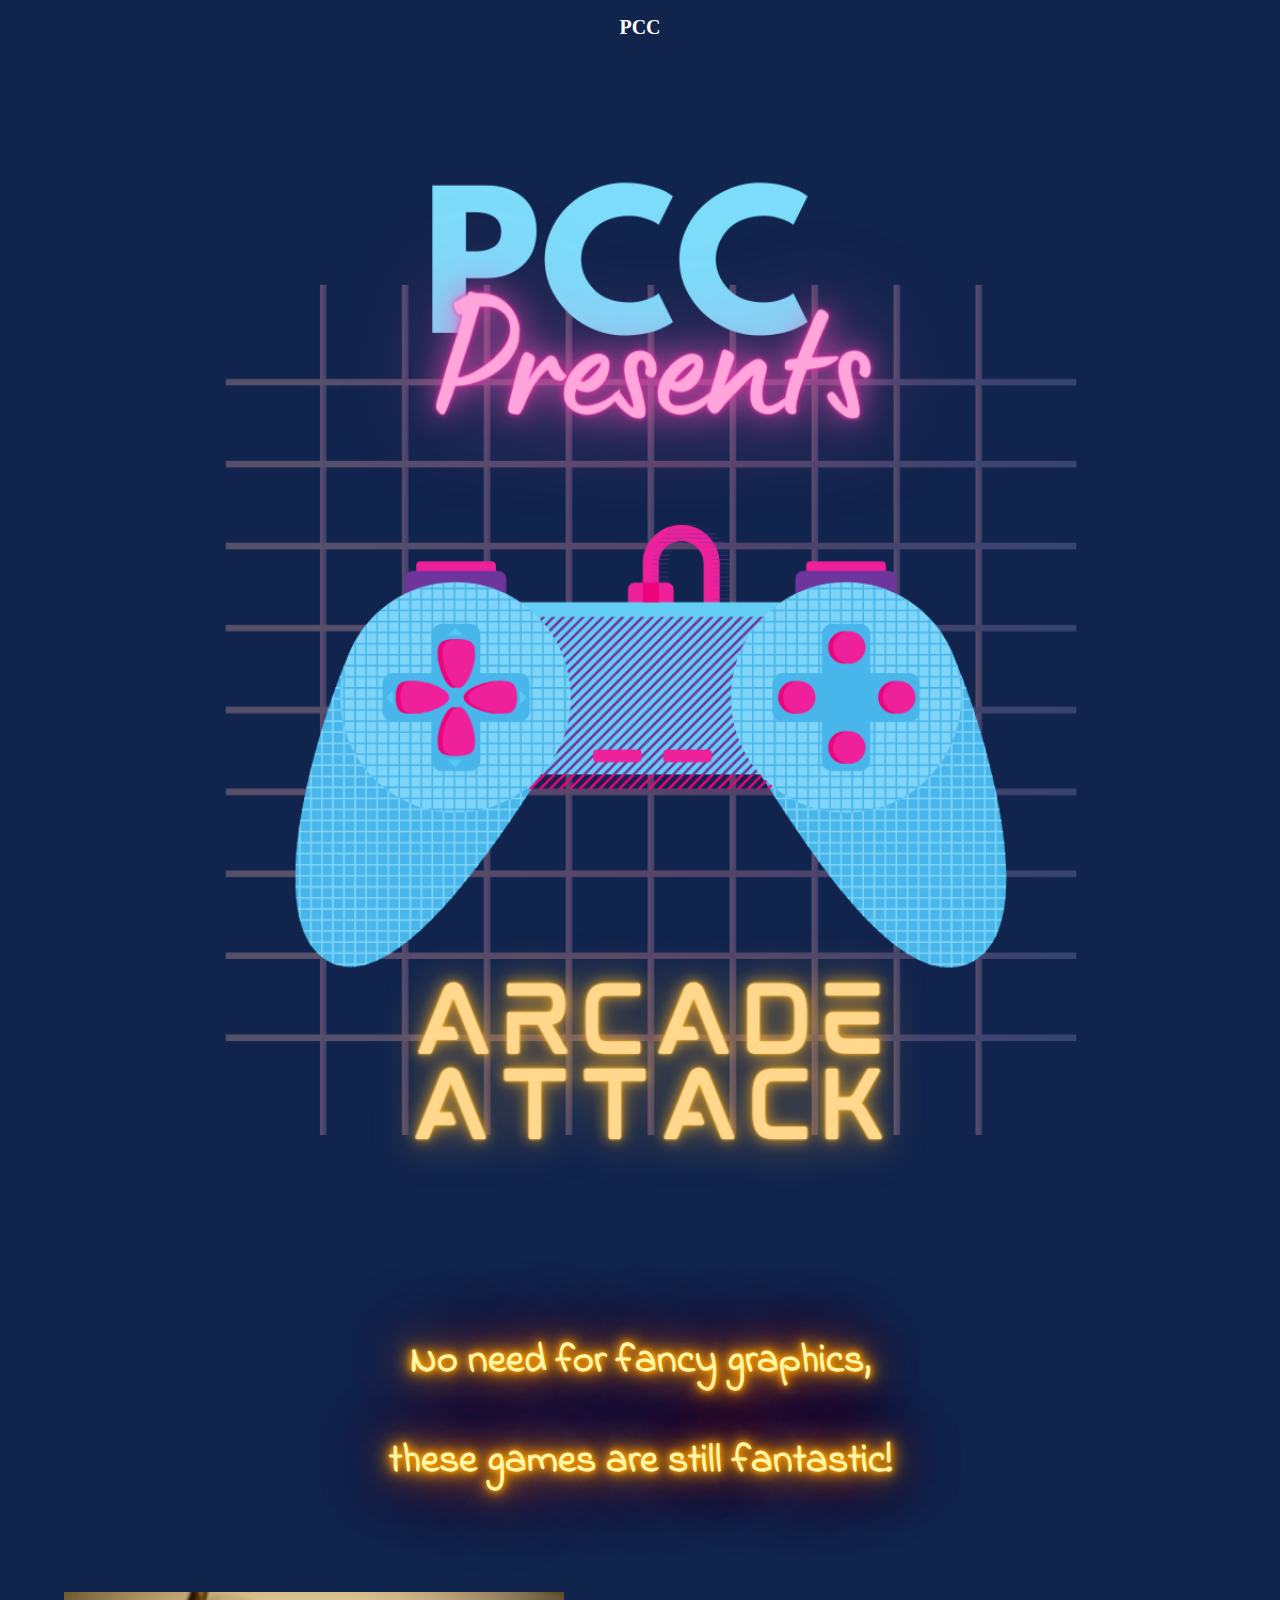
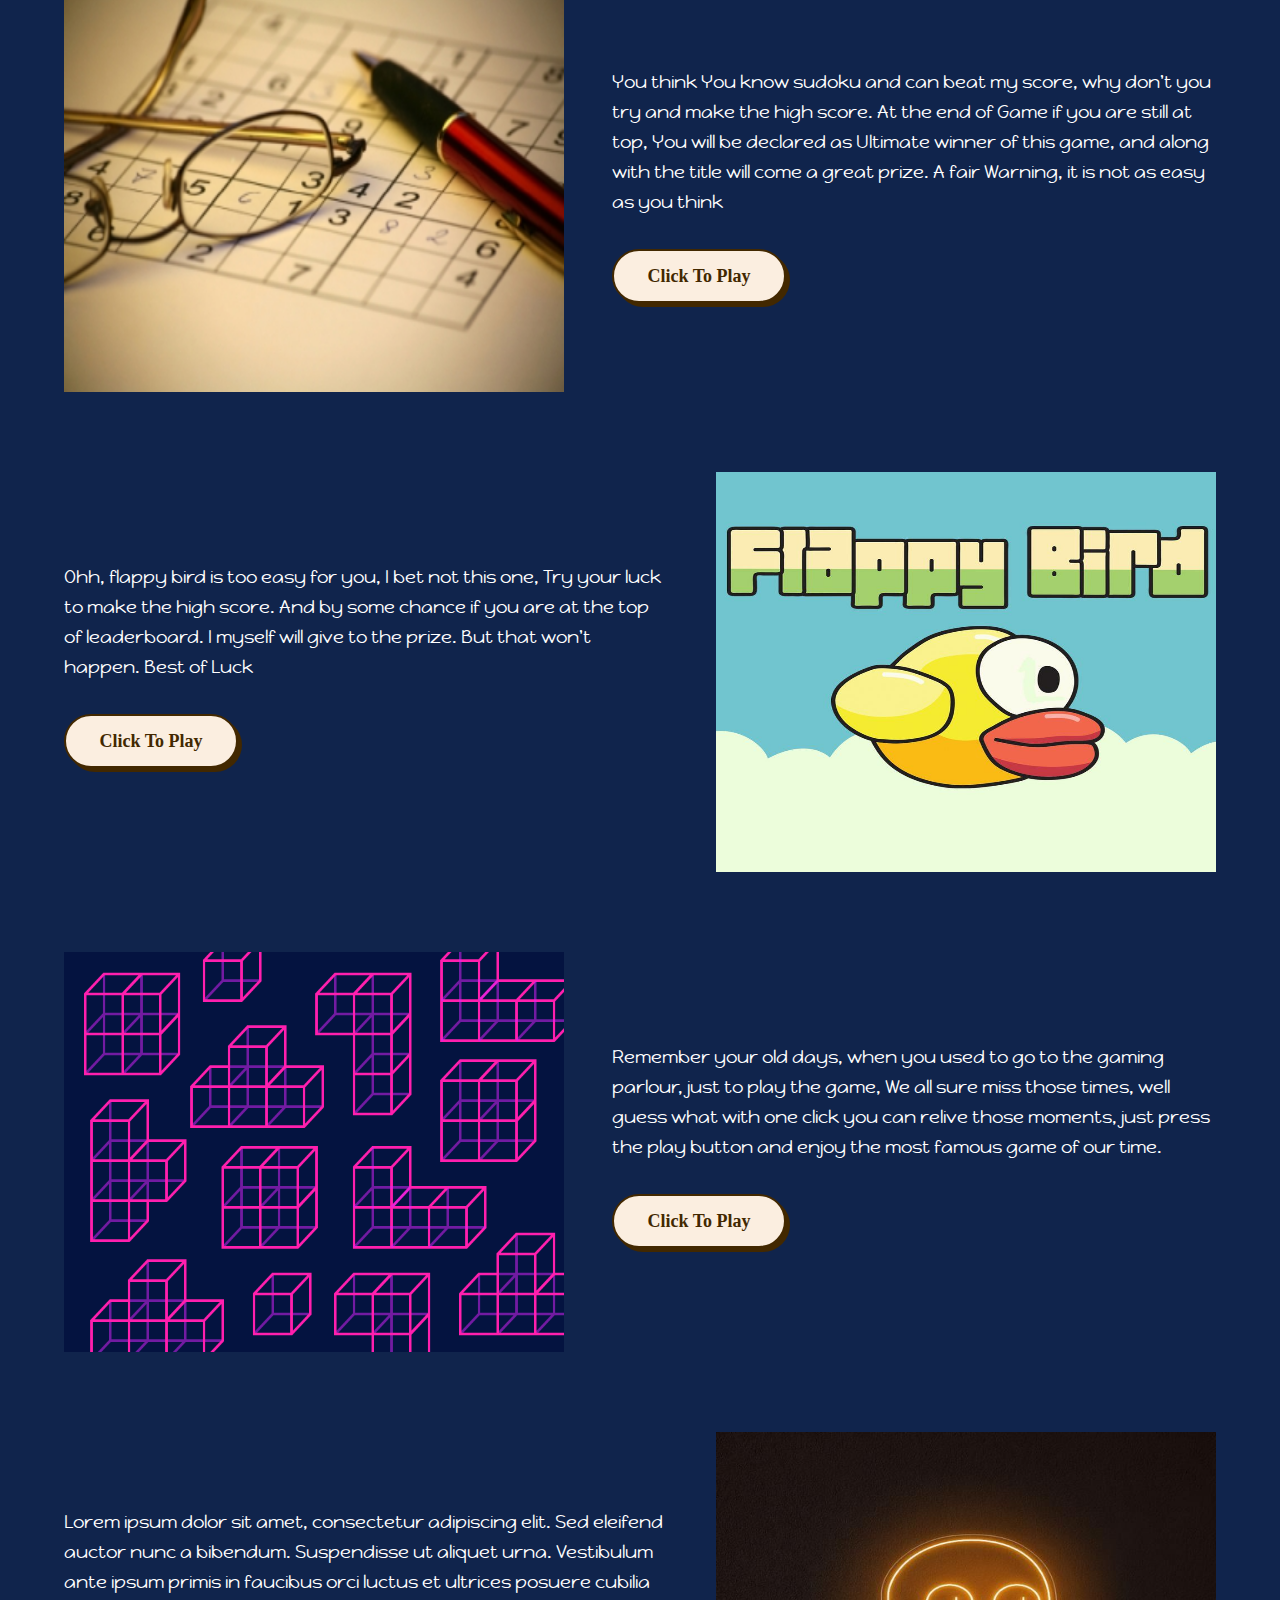
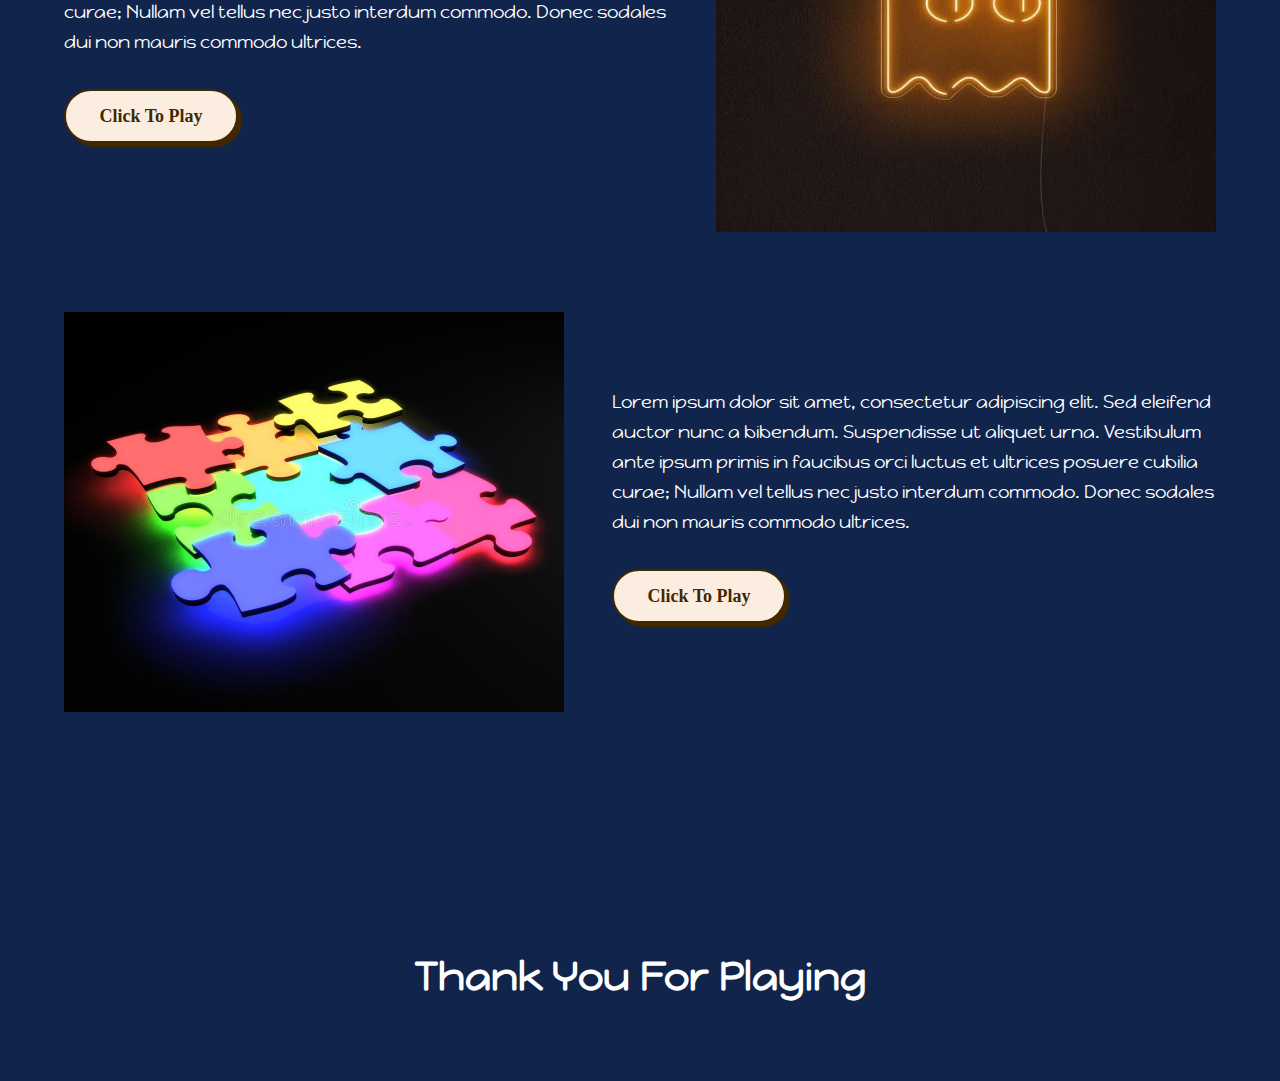
<file: index.html>
<!DOCTYPE html>
<html>
    <head>
    <meta charset="utf-8" name="viewport" content="width=device-width, initial-scale = 1">

    <title>Arcade Attack</title>
    <link href="style.css" type="text/css" rel="stylesheet">
    <link rel="preconnect" href="https://fonts.googleapis.com">
    <link rel="preconnect" href="https://fonts.gstatic.com" crossorigin>
    <link href="https://fonts.googleapis.com/css2?family=Happy+Monkey&family=Indie+Flower&display=swap" rel="stylesheet">
    
  </head>

    <body>
      <header>
        <h1 class="logo">PCC</h1>
      </header>

      
      <!-- Section Two -->
      <section class="section=two">
        <img src="images/pcc presents.png">
      </section>
      
      <!-- Section Three -->
      <section class="section-three">
        <h3>No need for fancy graphics, <br> these games are still fantastic!</h3>
      </section>
      
      <!-- Section Four -->
      <section class="section-four">
        <div class="flex-group">
          <div>
            <img src="images/sudoku_img.jpg">
          </div>
          <div class="content-container">
            <p>You think You know sudoku and can beat my score, why don't you try and make the high score. At the end of Game if you are still at top, You will be declared as Ultimate winner of this game, and along with the title will come a great prize. A fair Warning, it is not as easy as you think</p>
            <a href="soduku/index.html" class="learn-more-btn section-four-btn button">Click To Play</a>
          </div>
        </div>
      </section>  
      <!-- Section Five -->
      <section class="section-five">
        <div class="flex-group section-five-flex-group">
          <div>
            <img src="images/Flappy Bird.jpg">
          </div>
          <div class="content-container">
            <p>Ohh, flappy bird is too easy for you, I bet not this one, Try your luck to make the high score. And by some chance if you are at the top of leaderboard. I myself will give to the prize. But that won't happen. Best of Luck</p>
            <a href="Flappy-Bird/index.html" class="learn-more-btn section-four-btn button">Click To Play</a>
          </div>
        </div>
      </section>
      
      <!-- Section six -->
      <section class="section-six">
        <div class="flex-group">
          <div>
            <img src="images/t.png">
          </div>
          <div class="content-container">
            <p>Remember your old days, when you used to go to the gaming parlour, just to play the game, We all sure miss those times, well guess what with one click you can relive those moments, just press the play button and enjoy the most famous game of our time.</p>
            <a href="tetris/index.html" class="learn-more-btn section-four-btn button">Click To Play</a>
          </div>
        </div>
      </section>  

        <!-- something -->

        <section class="section-five">
          <div class="flex-group section-five-flex-group">
            <div>
              <img src="images/pacman.jpg">
            </div>
            <div class="content-container">
              <p>Lorem ipsum dolor sit amet, consectetur adipiscing elit. Sed eleifend auctor nunc a bibendum. Suspendisse ut aliquet urna. Vestibulum ante ipsum primis in faucibus orci luctus et ultrices posuere cubilia curae; Nullam vel tellus nec justo interdum commodo. Donec sodales dui non mauris commodo ultrices. </p>
              <a href="pacman-master/index.html"class="learn-more-btn section-four-btn button">Click To Play</a>
            </div>
          </div>
        </section>
        
        <!-- something -->
        <section class="section-four">
          <div class="flex-group">
            <div>
              <img src="images/puzzle.jpg">
            </div>
            <div class="content-container">
              <p>Lorem ipsum dolor sit amet, consectetur adipiscing elit. Sed eleifend auctor nunc a bibendum. Suspendisse ut aliquet urna. Vestibulum ante ipsum primis in faucibus orci luctus et ultrices posuere cubilia curae; Nullam vel tellus nec justo interdum commodo. Donec sodales dui non mauris commodo ultrices. </p>
              <a href="Ninja/ninja.html" class="learn-more-btn section-four-btn button">Click To Play</a>
            </div>
          </div>
        </section>
      
    
      
      <section class="section-ten">
        <h5>Thank You For Playing</h5>
        
      </section>
      
    </body>
</html>
</file>
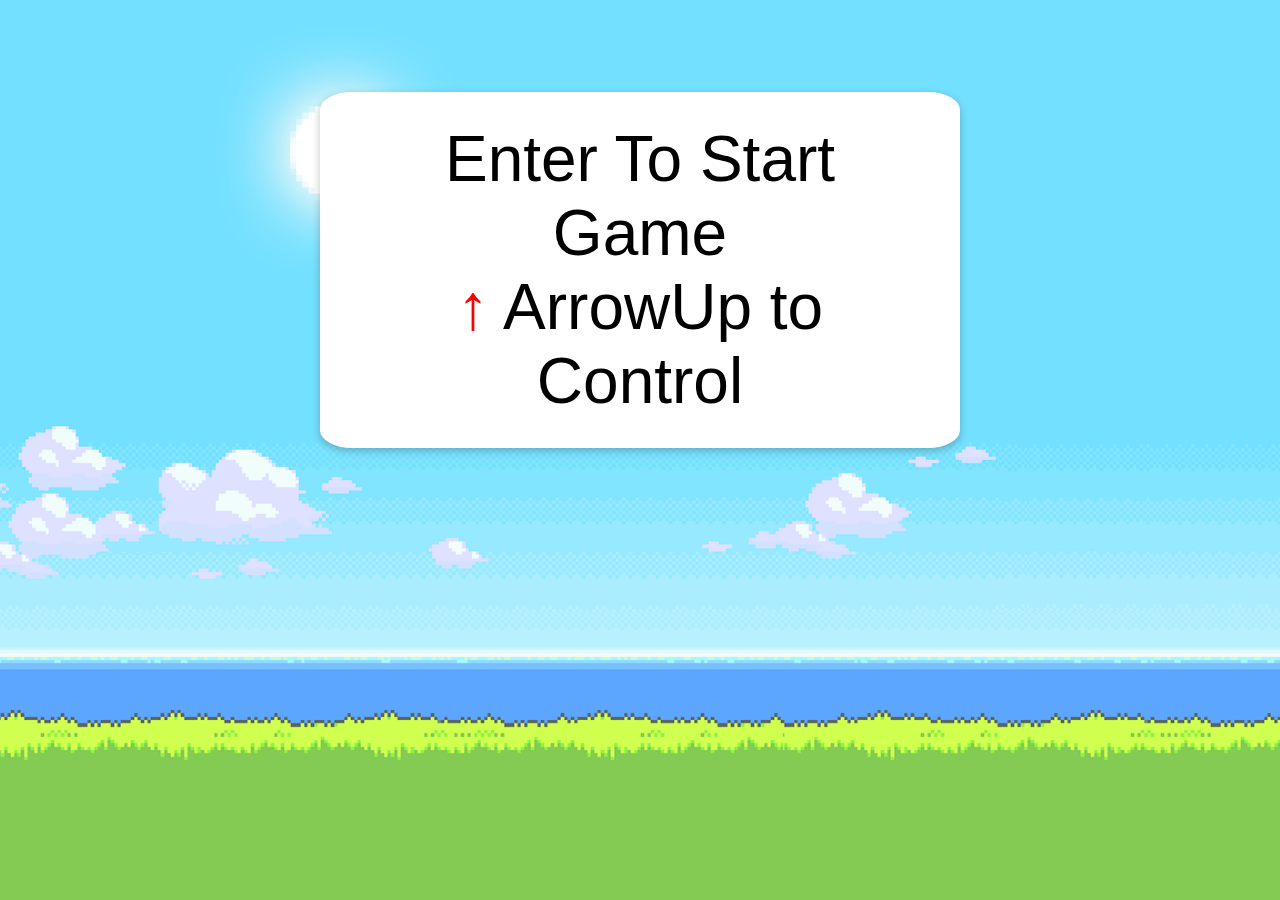
<file: Flappy-Bird/index.html>
<!DOCTYPE html>
<html lang="en">
<head>
    <meta charset="UTF-8">
    <meta http-equiv="X-UA-Compatible" content="IE=edge">
    <meta name="viewport" content="width=device-width, initial-scale=1.0">
    <link rel="icon" type="image/png" href="images/favicon.ico"/>
    <title>Flappy Bird Game</title>
    <link rel="stylesheet" href="style.css">
    <script src="script.js" defer></script>
</head>
<body>
    <div class="background"></div>
    <img src="images/Bird.png" alt="bird-img" class="bird" id="bird-1">
    <div class="message">
        Enter To Start Game <p><span style="color: red;">&uarr;</span> ArrowUp to Control</p>
    </div>
    <div class="score">
        <span class="score_title"></span>
        <span class="score_val"></span>
    </div>
</body>
</html>
</file>
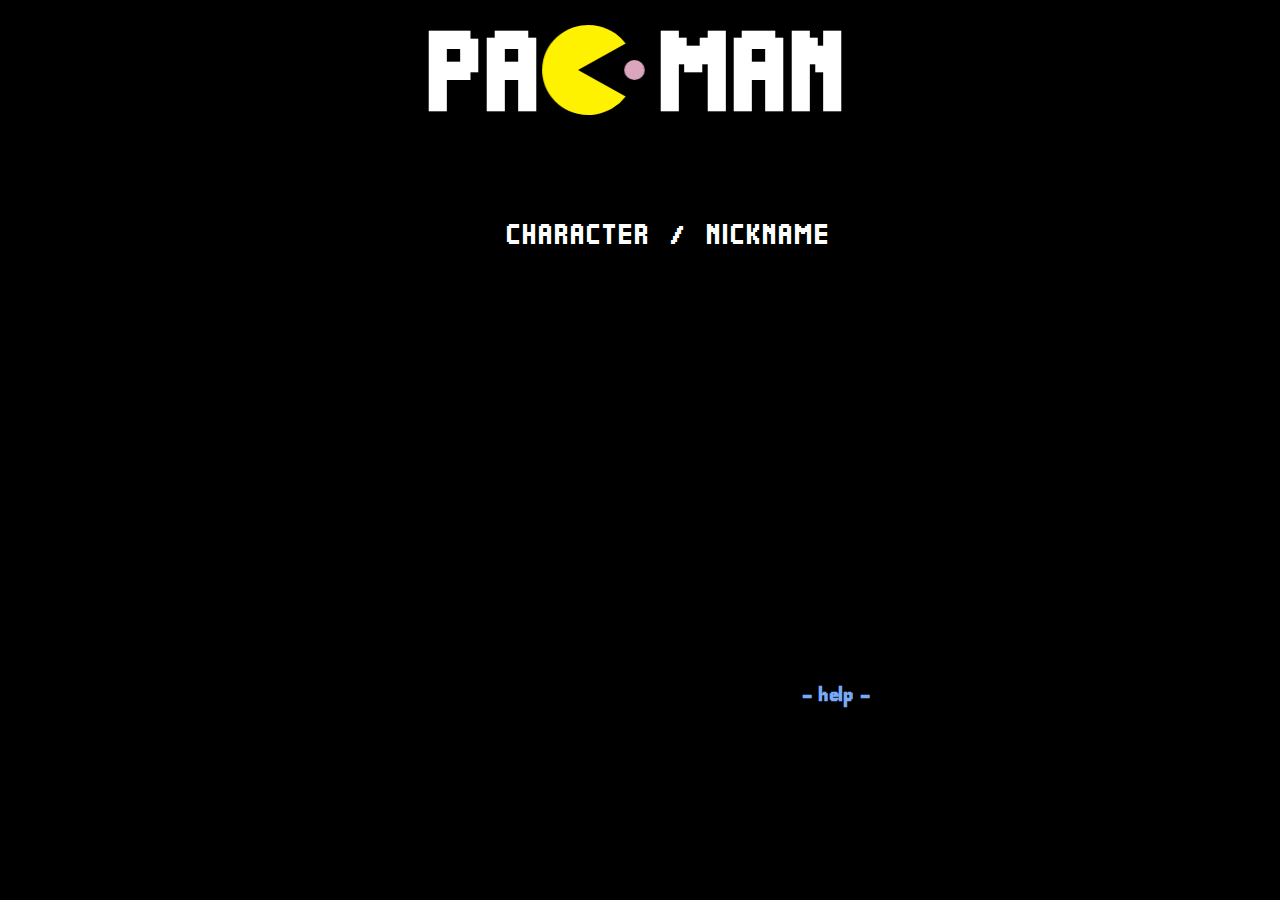
<file: pacman-master/index.html>
<!DOCTYPE html>

<html>

	<head>

		<!-- Global site tag (gtag.js) - Google Analytics -->
		<script async src="https://www.googletagmanager.com/gtag/js?id=UA-121647007-2"></script>
		<script>
			window.dataLayer = window.dataLayer || [];
			function gtag(){dataLayer.push(arguments);}
			gtag('js', new Date());
			
			gtag('config', 'UA-121647007-2');
		</script>
	
		<meta property="og:image" content="https://pacman-e281c.firebaseapp.com/img/preview.png">
		<meta property="og:url" content="https://pacman-e281c.firebaseapp.com/">
		<meta property="og:description" content="Pac-Man game written in HTML5 + CSS3 + jQuery with Canvas. This WebApp is a Responsive Web Design (RWD) website.">
		<meta property="og:title" content="Lucio PANEPINTO - Pac-Man">
		
		<meta name="viewport" content="width=device-width, initial-scale=1, minimum-scale=1, maximum-scale=1, user-scalable=no" />
		<meta name="description" content="Pac-Man game written in HTML5 + CSS3 + jQuery with Canvas. This WebApp is a Responsive Web Design (RWD) website." />
		<meta name="keywords" content="pacman, pac-man, pac-man online, pacman online, online, online games, games, free, puzzle, lucio panepinto, lucio, panepinto, html, html5, css, css3, javascript, jquery, rwd, responsive, responsive web design, responsive web, web design, canvas, draw" />

		<link rel="stylesheet" type="text/css" href="css/pacman.css" />
		<link rel="stylesheet" type="text/css" href="css/pacman-home.css" />
	
		<script type="text/javascript" src="js/jquery.js"></script>
		<!--<script type="text/javascript" src="js/jquery-mobile.js"></script>-->
		<script type="text/javascript" src="js/jquery-buzz.js"></script>
		
		<script type="text/javascript" src="js/game.js"></script>
		<script type="text/javascript" src="js/tools.js"></script>
		<script type="text/javascript" src="js/board.js"></script>
		<script type="text/javascript" src="js/paths.js"></script>
		<script type="text/javascript" src="js/bubbles.js"></script>
		<script type="text/javascript" src="js/fruits.js"></script>
		<script type="text/javascript" src="js/pacman.js"></script>
		<script type="text/javascript" src="js/ghosts.js"></script>
		<script type="text/javascript" src="js/home.js"></script>
		<script type="text/javascript" src="js/sound.js"></script>
		
		<script type="text/javascript">		
			
			function simulateKeyup(code) { 
				var e = jQuery.Event("keyup");
				e.keyCode = code;
				jQuery('body').trigger(e);
			}
			function simulateKeydown(code) { 
				var e = jQuery.Event("keydown");
				e.keyCode = code;
				jQuery('body').trigger(e);
			}
			
			$(document).ready(function() { 
				//$.mobile.loading().hide();
				loadAllSound();
				
				HELP_TIMER = setInterval('blinkHelp()', HELP_DELAY);
				
				initHome();
				
				$(".sound").click(function(e) { 
					e.stopPropagation();
					
					var sound = $(this).attr("data-sound");
					if ( sound === "on" ) { 
						$(".sound").attr("data-sound", "off");
						$(".sound").find("img").attr("src", "img/sound-off.png");
						GROUP_SOUND.mute();
					} else { 
						$(".sound").attr("data-sound", "on");
						$(".sound").find("img").attr("src", "img/sound-on.png");
						GROUP_SOUND.unmute();
					}
				});
				
				$(".help-button, #help").click(function(e) { 
					e.stopPropagation();
					if (!PACMAN_DEAD && !LOCK && !GAMEOVER) { 
						if ( $('#help').css("display") === "none") { 
							$('#help').fadeIn("slow");
							$(".help-button").hide();
							if ( $("#panel").css("display") !== "none") { 
								pauseGame();
							}
						} else { 
							$('#help').fadeOut("slow");
							$(".help-button").show();
						}
					}
				});
				
				$(".github,.putchu").click(function(e) { 
					e.stopPropagation();
				});
				
				$("#home").on("click touchstart", function(e) { 
					if ( $('#help').css("display") === "none") { 
						e.preventDefault();
						simulateKeydown(13);
					}
				});
				$("#control-up, #control-up-second, #control-up-big").on("mousedown touchstart", function(e) { 
					e.preventDefault();
					simulateKeydown(38);
					simulateKeyup(13);
				});
				$("#control-down, #control-down-second, #control-down-big").on("mousedown touchstart", function(e) { 
					e.preventDefault();
					simulateKeydown(40);
					simulateKeyup(13);
				});
				$("#control-left, #control-left-big").on("mousedown touchstart", function(e) { 
					e.preventDefault();
					simulateKeydown(37);
					simulateKeyup(13);
				});
				$("#control-right, #control-right-big").on("mousedown touchstart", function(e) { 
					e.preventDefault();
					simulateKeydown(39);
					simulateKeyup(13);
				});

				
				$("body").keyup(function(e) { 
					KEYDOWN = false;
				});
				
				$("body").keydown(function(e) { 
				
					if (HOME) { 
						
						initGame(true);
						
					} else { 				
						//if (!KEYDOWN) { 
							KEYDOWN = true;
							if (PACMAN_DEAD && !LOCK) { 
								erasePacman();
								resetPacman();
								drawPacman();
								
								eraseGhosts();
								resetGhosts();
								drawGhosts();
								moveGhosts();
								
								blinkSuperBubbles();
								
							} else if (e.keyCode >= 37 && e.keyCode <= 40 && !PAUSE && !PACMAN_DEAD && !LOCK) { 
								if ( e.keyCode === 39 ) { 
									movePacman(1);
								} else if ( e.keyCode === 40 ) { 
									movePacman(2);
								} else if ( e.keyCode === 37 ) { 
									movePacman(3);
								} else if ( e.keyCode === 38 ) { 
									movePacman(4);
								}
							} else if (e.keyCode === 68 && !PAUSE) { 
								/*if ( $("#canvas-paths").css("display") === "none" ) { 
									$("#canvas-paths").show();
								} else { 
									$("#canvas-paths").hide();
								}*/
							} else if (e.keyCode === 80 && !PACMAN_DEAD && !LOCK) { 
								if (PAUSE) { 
									resumeGame();
								} else { 
									pauseGame();
								}
							} else if (GAMEOVER) { 
								initHome();
							}
						//}
					}
				});
			});
		</script>
	
		
	</head>
		
	<body>
	
		<div id="sound"></div>
	
		
		<div id="home">
			<h1>pac-man</h1>
			<canvas id="canvas-home-title-pacman"></canvas>
			<div id="presentation">
				<div id="presentation-titles">character &nbsp;/&nbsp; nickname</div>
				<canvas id="canvas-presentation-blinky"></canvas><div id="presentation-character-blinky">- shadow</div><div id="presentation-name-blinky">"blinky"</div>
				<canvas id="canvas-presentation-pinky"></canvas><div id="presentation-character-pinky">- speedy</div><div id="presentation-name-pinky">"pinky"</div>
				<canvas id="canvas-presentation-inky"></canvas><div id="presentation-character-inky">- bashful</div><div id="presentation-name-inky">"inky"</div>
				<canvas id="canvas-presentation-clyde"></canvas><div id="presentation-character-clyde">- pokey</div><div id="presentation-name-clyde">"clyde"</div>
			</div>
			<canvas id="trailer"></canvas>
			<div class="help-button">- help -</div>
			</div>
	
		<div id="panel">
			<h1>pac-man</h1>
			<canvas id="canvas-panel-title-pacman"></canvas>
			<div id="score"><h2>1UP</h2><span>00</span></div>
			<div id="highscore"><h2>High Score</h2><span>00</span></div>
			<div id="board">
				<canvas id="canvas-board"></canvas>
				<canvas id="canvas-paths"></canvas>
				<canvas id="canvas-bubbles"></canvas>
				<canvas id="canvas-fruits"></canvas>
				<canvas id="canvas-pacman"></canvas>
				<canvas id="canvas-ghost-blinky"></canvas>
				<canvas id="canvas-ghost-pinky"></canvas>
				<canvas id="canvas-ghost-inky"></canvas>
				<canvas id="canvas-ghost-clyde"></canvas>
				<div id="control-up-big"></div>
				<div id="control-down-big"></div>
				<div id="control-left-big"></div>
				<div id="control-right-big"></div>
			</div>
			<div id="control">
				<div id="control-up"></div>
				<div id="control-up-second"></div>
				<div id="control-down"></div> 
				<div id="control-down-second"></div>
				<div id="control-left"></div>
				<div id="control-right"></div>
			</div>
			<canvas id="canvas-lifes"></canvas>
			<canvas id="canvas-level-fruits"></canvas>
			<div id="message"></div>
			<div class="help-button">- help -</div>
			<a class="sound" href="javascript:void(0);" data-sound="on"><img src="img/sound-on.png" alt="" border="0"></a>
		</div>
	
	</body>
	
</html>
</file>
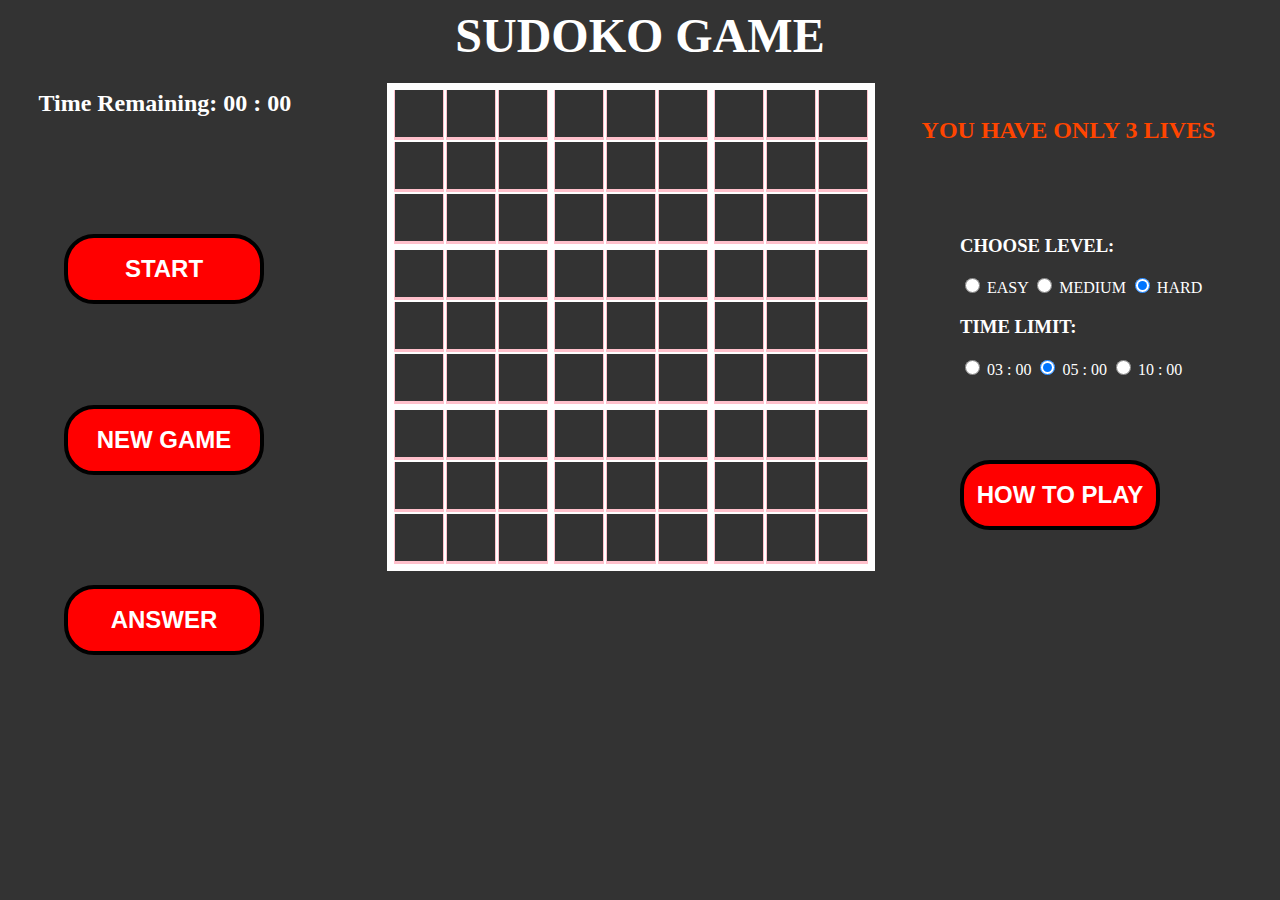
<file: soduku/index.html>
<!DOCTYPE html>
<html lang="en">
<head>
    <meta charset="UTF-8">
    <meta http-equiv="X-UA-Compatible" content="IE=edge">
    <meta name="viewport" content="width=device-width, initial-scale=1.0">
    <title>Soduku</title>
    <link rel="stylesheet" href="style.css">
</head>
<body>
    <h1>SUDOKO GAME</h1>

    <div id="main">
        <div id="row1">
            <div id="box1" class="box"></div>
            <div id="box2" class="box"></div>
            <div id="box3" class="box"></div>
        </div>

        <div id="row2">
            <div id="box4" class="box"></div>
            <div id="box5" class="box"></div>
            <div id="box6" class="box"></div>
        </div>

        <div id="row3">
            <div id="box7" class="box"></div>
            <div id="box8" class="box"></div>
            <div id="box9" class="box"></div>
        </div>
    </div>

    <button type="button" id="start" onclick="start()">START</button>
    <button type="button" id="replay" onclick="replay()">NEW GAME</button>
    <button type="button" id="answer" onclick="answer()">ANSWER</button>

    <div id="game_type">
        <h3>CHOOSE LEVEL: </h3>
        
        <label>
            <input type="radio" id="easy" class="label" name="diff_level" checked>
            EASY
        </label>
        
        <label>
            <input type="radio" id="medium" class="label" name="diff_level" checked>
            MEDIUM
        </label>
        
        <label>
            <input type="radio" id="hard" class="label" name="diff_level" checked>
            HARD
        </label>

        <h3>TIME LIMIT: </h3>
        <label>
            <input type="radio" id="time1" class="label" name="time">
            <span id="time1_min">03</span>
            :
            <span id="time1_sec">00</span>
        </label>
        <label>
            <input type="radio" id="time2" class="label" name="time" checked>
            <span id="time2_min">05</span>
            :
            <span id="time2_sec">00</span>
        </label>
        <label>
            <input type="radio" id="time3" class="label" name="time">
            <span id="time3_min">10</span>
            :
            <span id="time3_sec">00</span>
        </label>

        <button type="button" id="help" onclick="help()">HOW TO PLAY</button>
    </div>

    <div id="lives">
        YOU HAVE ONLY
        <span id="rem_live">3</span>
        LIVES
    </div>

    <div id="timer">
        Time Remaining:
        <span id="time_min">00</span>
        :
        <span id="time_sec">00</span>
    </div>


    <script src="index.js"></script>
</body>
</html>
</file>
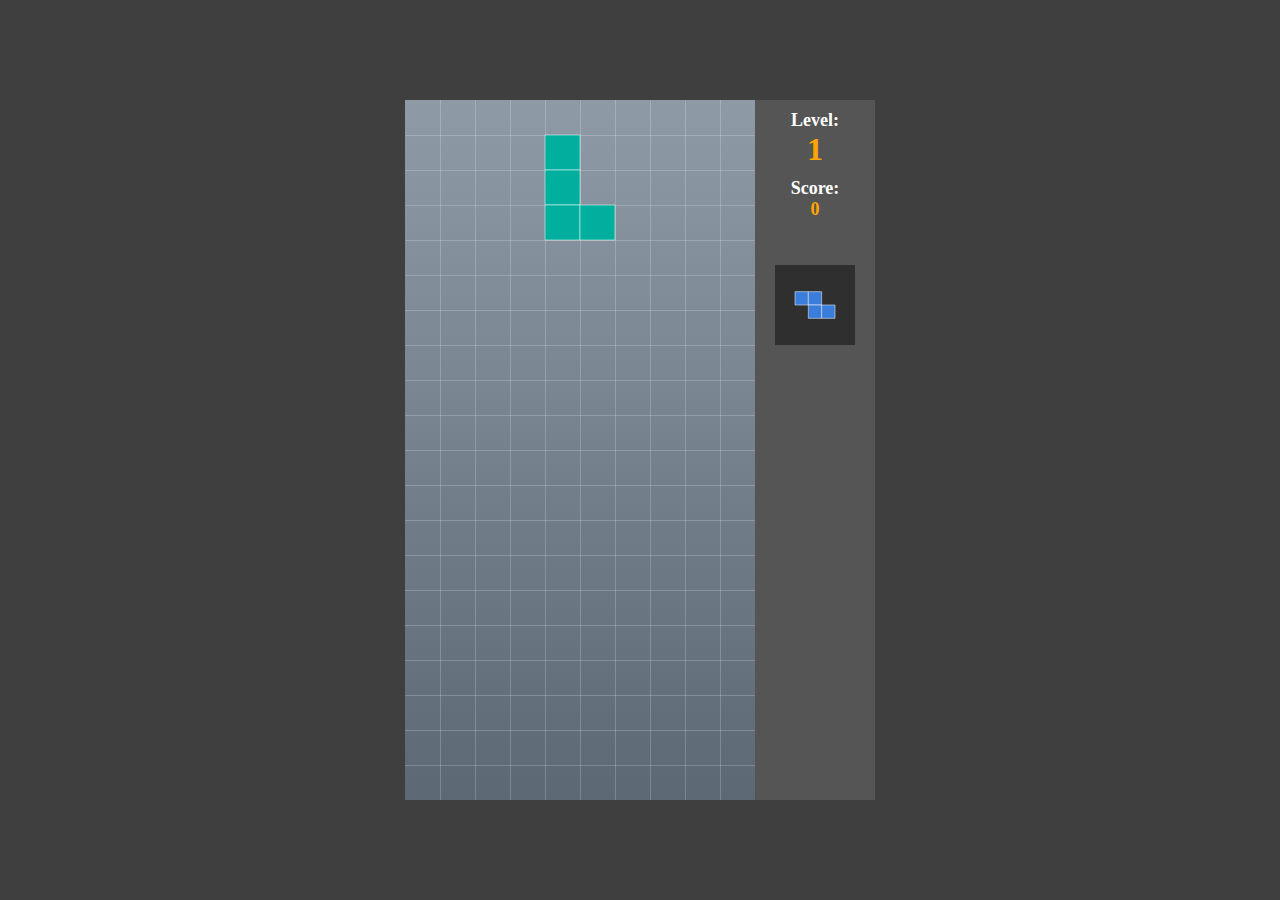
<file: tetris/index.html>
<!DOCTYPE html>
<html>
<head>
	<meta charset="utf-8">
	<meta http-equiv="x-ua-compatible" content="ie=edge">
	<meta name="viewport" content="width=device-width, initial-scale=1">
	<title>Tetris</title>

	<link rel="stylesheet" href="css/styles.css">
</head>
<body>
<div id="tetris">
	<canvas id="scene"></canvas>
	<div id="gameOver">
		<h1>Game Over !</h1>
		<h3>Score: <span id="finalScore">0</span></h3>
		<h2><a href="#" id="restart">Restart</a></h2>
		
	</div>
	<div id="side">
		<div id="info">
			<h1 id="levelInfo">Level: <br><span id="level">1</span></h1>
			<h2 id="scoreInfo">Score: <br><span id="score" >0</span></h2>
			<div id="rewardInfo" class="invisible">+<span id="reward">0</span></div>
			<canvas id="preview"></canvas>
		</div>
	</div>
</div>


</body>
<script src="dist/tetris.js"></script>
<script>
	(function(){
		var tetris = new Tetris('tetris');
		tetris.start();
	})();
</script>
</html>
</file>
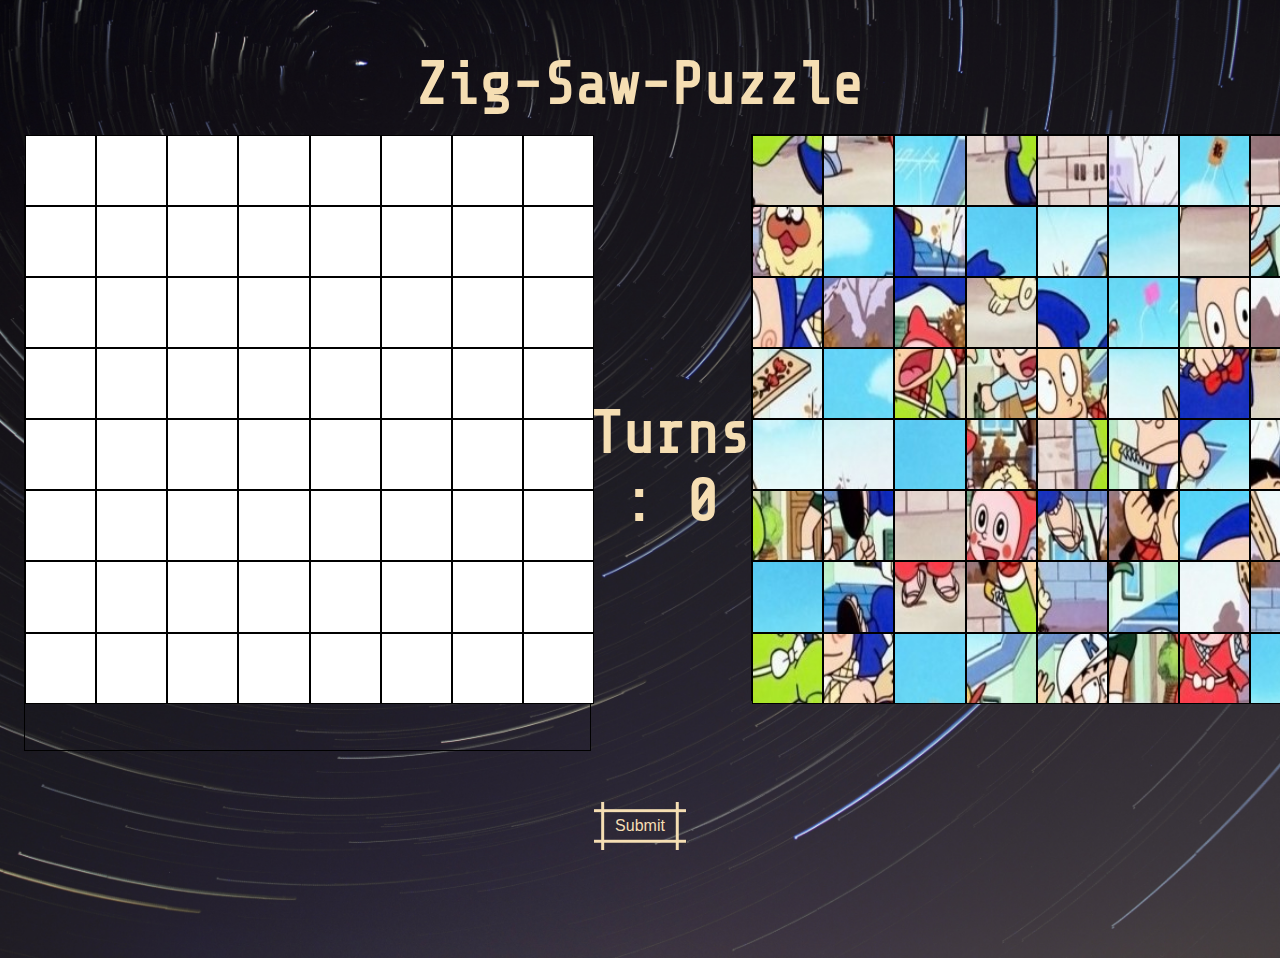
<file: Ninja/ninja.html>
<!DOCTYPE html>
<html>
    
    <head>
        <meta charset="UTF-8">
        <merta name="viewport" content ="width-device-width,initial-scale-1.0">
            <link rel="preconnect" href="https://fonts.googleapis.com">
            <link rel="preconnect" href="https://fonts.gstatic.com" crossorigin>
            <link href="https://fonts.googleapis.com/css2?family=Rubik+Iso&family=Share+Tech+Mono&display=swap" rel="stylesheet">
        <title>Ninja Page</title>
        <link rel="stylesheet" href="ninja.css">
        
    </head>


    <body>
        <h2 class="heading"> Zig-Saw-Puzzle </h2>
        <div class="main-container">
            <div id="board" class="puzzle-board">
                    <!-- <img>
                    <img> -->
            </div>
               
            <h2> Turns : <span id="turns">0</span></h2><br><br>
            
            <input class="button" type ="submit" onclick="fun1()"> 
        
            
            <div id = "pieces" class="puzzle-pieces-box"></div>
             
        </div>
        
        <h1 id="score"></h1>

        <script src="ninja.js"></script>
    </body>

</html>
</file>
<file: style.css>
img {
  display: block;
  width: 100%;
  max-width: 1500px;
}

body {
  background: #10244c;
  color: white;
  width: 95%;
  max-width: 1500px;
  margin: 0 auto;
}

section {
  margin: 5rem 2rem;
}



header {
  background: #10244c;
  text-align: center;
  position: fixed;
  top: 0;
  z-index: 1000;
  width: 95%;
  max-width: 1500px;
}

.logo {
  font-size: 1.25rem;
  margin: 1rem;
  text-transform: uppercase;
}
  
/* Section One */

.section-one {
  margin: 11rem 2rem 0;
}

.header {
  font-size: 4.5rem;
}

.section-one-paragraph {
  margin: 2rem 0;
  font-size: 30px;
  line-height: 50px;
  width: 70%;
  max-width: 500px;
}
/* section 3 */

.section-three h3 {
  margin: 0 auto;
  width: 80%;
  max-width: 700px;
  font-family: 'Indie Flower', cursive;
  font-size: 2.5rem;
  font-weight: 600;
  text-align: center;
  line-height: 100px;
  text-shadow: 0 0 5px #ffa500, 0 0 15px #ffa500, 0 0 20px #ffa500, 0 0 40px #ffa500, 0 0 60px #ff0000, 0 0 10px #ff8d00, 0 0 98px #ff0000;
    color: #fff6a9;
}

/* Section Four */

.flex-group {
  display: flex;
  justify-content: center;
  align-items: center;
  gap: 3rem;
  font-size: large;
  line-height: 30px;
}

.section-four p {
  margin-bottom: 2rem;
  font-family: 'Happy Monkey', cursive;
}

.section-four img
{
  width: 500px;
  height: 400px;
}

.section-four-btn {
  margin-bottom: 2rem;
}

/* Section Five */

.section-five-flex-group {
  flex-direction: row-reverse;
}

.section-five p {
  margin-bottom: 2rem;
  font-family: 'Happy Monkey', cursive;
}
.section-five img
{
  width: 500px;
  height: 400px;
}

/* Section Six */

.section-six p {
  margin-bottom: 2rem;
  font-family: 'Happy Monkey', cursive;
}

.section-six img
{
  height: 400px;
  width: 500px;
}



/* Section Ten */

.section-ten h5 {
  margin: 15rem auto 2rem;
  width: 80%;
  max-width: 700px;
  font-size: 2.5rem;
  font-weight: 600;
  text-align: center;
  font-family: 'Happy Monkey', cursive;
}

.section-ten-btn {
  text-align: center;
  display: flex;  
  justify-content: center;
  margin: 0 auto;
  width: 7.5rem;
}




.button {
  background-color: #fbeee0;
  border: 2px solid #422800;
  border-radius: 30px;
  box-shadow: #422800 4px 4px 0 0;
  color: #422800;
  cursor: pointer;
  display: inline-block;
  font-weight: 600;
  font-size: 18px;
  padding: 0 18px;
  line-height: 50px;
  text-align: center;
  text-decoration: none;
  user-select: none;
  -webkit-user-select: none;
  touch-action: manipulation;
}

.button:hover {
  background-color: #fff;
}

.button:active {
  box-shadow: #422800 2px 2px 0 0;
  transform: translate(2px, 2px);
}

@media (min-width: 768px) {
  .button {
    min-width: 120px;
    padding: 0 25px;
  }
}
</file>
<file: Flappy-Bird/style.css>
* {
	margin: 0;
	padding: 0;
	box-sizing: border-box;
	font-family: Arial, Helvetica, sans-serif;
}
.background {
	height: 100vh;
	width: 100vw;
	background: url('images/background-img.png') no-repeat center center fixed;
    -webkit-background-size: cover;
    -moz-background-size: cover;
    -o-background-size: cover;
    background-size: cover;
}
.bird {
	height: 100px;
	width: 130px;
	position: fixed;
	top: 40vh;
	left: 30vw;
	z-index: 100;
}
.pipe_sprite {
	position: fixed;
	top: 40vh;
	left: 100vw;
	height: 70vh;
	width: 6vw;
	background:radial-gradient(lightgreen 50%, green);
	border: 5px solid black;
}
.message {
	position: absolute;
	z-index: 10;
	color: black;
	top: 30%;
	left: 50%;
	font-size: 4em;
	transform: translate(-50%, -50%);
	text-align: center;
}
.messageStyle{
	background: white;
	padding: 30px;
	box-shadow: rgba(0, 0, 0, 0.24) 0px 3px 8px;
	border-radius: 5%;
}
.score {
	position: fixed;
	z-index: 10;
	height: 10vh;
	font-size: 10vh;
	font-weight: 100;
	color: white;
	-webkit-text-stroke-width: 2px;
    -webkit-text-stroke-color: black;
	top: 0;
	left: 0;
	margin: 10px;
	font-family: Arial, Helvetica, sans-serif;
}
.score_val {
	color: gold;
	font-weight: bold;
}
@media only screen and (max-width: 1080px) {
    .message{
		font-size: 50px;
		top: 50%;
		white-space: nowrap;
	}
	.score{
		font-size: 8vh;
	}
	.bird{
		width: 120px;
		height: 90px;
	}
	.pipe_sprite{
		width: 14vw;
	}
}
</file>
<file: pacman-master/css/pacman.css>
::-webkit-scrollbar { 
	width: 16px;
}
::-webkit-scrollbar-track { 
	background-color: #333;
} 
::-webkit-scrollbar-thumb { 
	background-color: #424e69;
}
::-webkit-scrollbar-thumb:hover { 
	background-color: #8295d5;
}

@font-face { 
	font-family: 'Quadrit'; 
	src: url('../css/Quadrit.ttf'); 
}

* { 
	font-family: Quadrit, sans-serif;
	font-size: 20px;
	color: #fff;
}

html, body { 
	margin: 0px 0px 0px 0px;
	padding: 0px 0px 0px 0px;
	width: 100%;
	height: 100%;
}
html  { 
	background-color: #000;
}
body { 
	position: relative;
}


#score, #highscore  { 
	position: absolute;
	display: inline;
	top: 70px;
	margin: 0px;
	padding: 0px;
	width: 160px;
}
#highscore { 
	left: 180px;
}
#score h2, #score span, #highscore h2, #highscore span { 
	display: block;
	text-transform: uppercase;
	font-weight: normal;
	letter-spacing: 2px;
	font-size: 16px;
	height: 21px;
	margin: 0px;
	padding: 0px;
	text-align: right;
	padding-right: 15px;
}
#score span, #highscore span { 
	padding-right: 0px;
}
#highscore span { 
	padding-right: 40px;
}
#message { 
	position: absolute;
	display: inline;
	top: 413px;
	left: 180px;
	margin: 0px;
	padding: 0px;
	width: 210px;
	height: 30px;
	text-transform: uppercase;
	font-weight: normal;
	letter-spacing: 2px;
	font-size: 20px;
	color: #fff200;
	text-align: center;
}
#message.red { 
	color: red;
}

span.combo, span.fruits { 
	position: absolute;
	letter-spacing: 1.5px;
	font-size: 14px;
	color: #89dfff;
	font-weight: normal;
}

#panel, #home { 
	width: 550px;
	height: 690px;
	margin: auto;
	margin-top: 10px;
	left: 0px;
	right: 0px;
	position: absolute;
	padding: 5px 10px 10px 10px;
	background-color: #000;
}			
#board, #canvas-board, #canvas-paths, #canvas-fruits, #canvas-pacman, #canvas-bubbles, #canvas-ghost-blinky, #canvas-ghost-pinky, #canvas-ghost-inky, #canvas-ghost-clyde { 
	width: 550px;
	height: 550px;
	position: absolute;
}
#canvas-paths { 
	display: none;
}
#board {  
	position: relative;
}

#canvas-lifes, #canvas-level-fruits { 
	height: 30px;
	top: 670px;
	position: absolute;
	z-index: 111111;
}
#canvas-lifes { 
	width: 120px;
	left: 50px;
}
#canvas-level-fruits { 
	width: 265px;
	right: 50px;
}

#control { 
	position: absolute;
	margin: auto;
	left: 0px;
	right: 0px;
	bottom: -145px;
	width: 550px;
	height: 140px;
	background-color: #666;
	opacity: 0.7;
	display: none;
}
#control-up, #control-down, #control-up-second, #control-down-second, #control-left, #control-right, #control-up-big, #control-down-big, #control-left-big, #control-right-big { 
	position: absolute;
	margin: auto;
	background-repeat: no-repeat;
	background-position: 50% 50%;
	background-size: 64px;
	cursor: pointer;
	width: 64px;
	height: 64px;
	padding: 5px;
}
#control-up { 
	top: 0px;
	left: 70px;
	background-image: url('../img/move-up.png');
}
#control-down { 
	bottom: 0px;
	right: 70px;
	background-image: url('../img/move-down.png');
}
#control-up-second { 
	top: 0px;
	right: 70px;
	background-image: url('../img/move-up.png');
}
#control-down-second{ 
	bottom: 0px;
	left: 70px;
	background-image: url('../img/move-down.png');
}
#control-left { 
	bottom: 0px;
	top: 0px;
	left: 0px;
	background-image: url('../img/move-left.png');
}
#control-right { 
	bottom: 0px;
	top: 0px;
	right: 0px;
	background-image: url('../img/move-right.png');
}

#control-up-big, #control-down-big, #control-left-big, #control-right-big { 
	position: absolute;
	opacity: 0.2;
	margin: auto;
	padding: 0px;
	display: none;
	background-size: 98px;
	z-index: 999999;
}
#control-up-big { 
	bottom: 10px;
	left: 0px;
	right: 0px;
	width: 125px;
	height: 125px;
	background-image: url('../img/move-up-big.png');
}
#control-down-big { 
	bottom: -120px;
	left: 0px;
	right: 0px;
	width: 125px;
	height: 125px;
	background-image: url('../img/move-down-big.png');
}
#control-left-big { 
	left: 80px;
	bottom: -90px;
	width: 125px;
	height: 175px;
	background-image: url('../img/move-left-big.png');
}
#control-right-big { 
	right: 80px;
	bottom: -90px;
	width: 125px;
	height: 175px;
	background-image: url('../img/move-right-big.png');
}



h1 { 
	margin: 0px 0px 74px 0px;
	padding: 0px;
	font-size: 24px;
	letter-spacing: 3px;
	color: #fff;
	text-transform: uppercase;
	font-style: normal;
}
h3 { 
	margin: 0px;
	padding: 0px;
	font-size: 20px;
	letter-spacing: 2px;
	color: #fff;
	text-transform: uppercase;
	font-style: normal;
}

.sound { 
	position: absolute;
}
.sound img { 
	height: 28px;
}
#home .sound { 
	bottom: 0px;
	right: 5px;
}
#panel .sound { 
	top: 77px;
	right: 5px;
}

.github { 
	position: absolute;
	bottom: 0px;
	left: 5px;
}

.putchu { 
	position: absolute;
	top: 450px;
	left: 130px;
	background-color: #4c6441;
	padding: 10px 25px 40px 95px;
	text-transform: uppercase;
}
.putchu img { 
	position: absolute; 
	bottom: -5px;
	left: 5px;
}
#panel .putchu { 
	top: 0px;
	right: 5px;	
	left: auto;
	font-size: 16px;
	padding: 10px 25px 30px 65px;
}

.help-button { 
	position: absolute;
	text-align: center;
	bottom: 8px;
	right: 55px;
	margin: auto;
	font-size: 14px;
	font-weight: bold;
	text-transform: lowercase;
	letter-spacing: 0.5px;
	cursor: pointer;
	color: #78abf7;
	transition: color 1.5s;
}
.help-button.yo { 
	color: #333;
}
#panel .help-button { 
	top: -510px;
	height: 25px;
}

#help h2 { 
	margin: 0px 0px 10px 0px;
	color: #d43b3b;
	text-transform: uppercase;
	font-weight: bold;
	font-size: 26px;
}
#help { 
	position: absolute;
	width: 420px;
	height: 265px;
	top: 290px;
	left: 0px;
	right: 0px;
	margin: auto;
	padding-top: 15px;
	text-align: center;
	z-index: 999999;
	background-color: #222;
	border: solid 1px #193fff;
	text-transform: uppercase;
	opacity: 0.9;
	display: none;
	cursor: pointer;
}
#help  table  tr  td { 
	font-size: 16px;
	letter-spacing: 1px;
}
#help  table  tr  td:first-child { 
	color: #f4c030;
	font-weight: bold;
	text-align: right;
}
#help  table  tr  td:last-child { 
	text-align: left;
}

#sound { 
	position: absolute;
}

.ui-mobile {
	-webkit-touch-callout: none;
	-webkit-user-select: none;
	-khtml-user-select: none;
	-ms-user-select: none;
	user-select: none;
	-webkit-tap-highlight-color: rgba(0,0,0,0);
}



@media screen and (min-height:1200px), screen and (min-device-height : 1200px) { 
	#panel, #home { 
		zoom: 135%;
	}
}

@media screen and (max-width:1024px), screen and (min-device-width : 768px) and (max-device-width : 1024px) { 
	#home .help-button, #panel .help-button, #home .github, #sound, .sound { 
		display: none;
	}
	#panel, #home { 
		zoom: 105%;
	}
	#control-up-big, #control-down-big, #control-left-big, #control-right-big { 
		display: inline; 
	} 

}
@media screen and (max-height:640px), screen and (min-device-height : 480px) and (max-device-height : 640px) and (-webkit-device-pixel-ratio: 3) { 
	#panel, #home { 
		zoom: 60%;
	}
	#control-up-big, #control-down-big, #control-left-big, #control-right-big { 
		display: inline; 
	} 
	#home .help-button, #panel .help-button, #home .github, #sound, .sound { 
		display: none;
	}
	h1, #canvas-panel-title-pacman { 
		visibility: hidden;
	}
}
@media screen and (max-height:480px), screen and (min-device-height : 320px) and (max-device-height : 480px) { 
	#panel, #home { 
		zoom: 55%;
	}
	#control-up-big, #control-down-big, #control-left-big, #control-right-big { 
		display: inline; 
	} 
	h1, #canvas-panel-title-pacman, #control-up-second, #control-down-second, #home .help-button, #panel .help-button, #home .github, #sound, .sound { 
		display: none;
	}
	#score, #highscore { 
		top: 0px;
	}
	#panel { 
		padding-top: 50px;
	}
	#canvas-lifes, #canvas-level-fruits { 
		top: 607px;
	}
	#control { 
		bottom: 50px;
		width: 550px;
		height: 55px;
	}
	#control-up, #control-down, #control-left, #control-right { 
		top: 0px;
		bottom: 0px;
		background-size: 48px;
		width: 48px;
		height: 48px;
		padding: 5px;
	}
	#message { 
		top: 347px;
	}
}
</file>
<file: pacman-master/css/pacman-home.css>
#home h1 { 
	text-align: center;
	font-size: 78px;
}
#home h3 { 
	position: absolute;
	margin: auto;
	left: 0px;
	right: 0px;
	bottom: 15px;
	text-align: center;
}
#home h3 em { 
	font-size: inherit;
	font-style: inherit;
	color: #fff200;
}
#canvas-home-title-pacman { 
	background-color: #000;
	position: absolute;
	top: 10px;
	left: 182px;
	height: 100px;
	width: 118px;
}
#canvas-panel-title-pacman { 
	background-color: #000;
	position: absolute;
	top: 6px;
	left: 47px;
	height: 32px;
	width: 38px;
}

#presentation { 
	position: absolute;
	margin: auto;
	padding: 0px;
	left: 0px;
	right: 0px;
	top: 200px;
	width: 500px;
	height: 250px;
}
#presentation-titles { 
	position: absolute;
	width: 360px;
	height: 28px;
	top: 10px;
	left: 117px;
	letter-spacing: 2px;
	font-size: 20px;
	text-transform: uppercase;
	color: #fff;
}
#canvas-presentation-blinky, #canvas-presentation-pinky, #canvas-presentation-inky, #canvas-presentation-clyde { 
	position: absolute;
	width: 50px;
	height: 50px;
	left: 35px;
}
#canvas-presentation-blinky { 
	top: 40px;
}
#canvas-presentation-pinky { 
	top: 90px;
}
#canvas-presentation-inky { 
	top: 140px;
}
#canvas-presentation-clyde { 
	top: 190px;
}
#presentation-character-blinky, #presentation-character-pinky, #presentation-character-inky, #presentation-character-clyde, 
#presentation-name-blinky, #presentation-name-pinky, #presentation-name-inky, #presentation-name-clyde { 
	position: absolute;
	width: 180px;
	height: 28px;
	left: 120px;
	letter-spacing: 2px;
	font-size: 20px;
	text-transform: uppercase;
}
#presentation-name-blinky, #presentation-name-pinky, #presentation-name-inky, #presentation-name-clyde { 
	left: 310px;
	width: 180px;
}
#presentation-character-blinky, #presentation-name-blinky { 
	top: 50px;
	color: #ed1b24;
}
#presentation-character-pinky, #presentation-name-pinky { 
	top: 100px;
	color: #feaec9;
}
#presentation-character-inky, #presentation-name-inky { 
	top: 150px;
	color: #4adecb;
}
#presentation-character-clyde, #presentation-name-clyde { 
	top: 200px;
	color: #f99c00;
}

#trailer { 
	position: absolute;
	margin: auto;
	padding: 0px;
	left: 0px;
	right: 0px;
	bottom: 100px;
	width: 500px;
	height: 50px;
}

@media screen and (min-height:1200px), screen and (min-device-height : 1200px) { 

}

@media screen and (max-width:1024px), screen and (min-device-width : 768px) and (max-device-width : 1024px) { 

	
	#canvas-panel-title-pacman { 
		left: 49px;
		width: 42px;
	}
}

@media screen and (max-height:640px), screen and (min-device-height : 480px) and (max-device-height : 640px) and (-webkit-device-pixel-ratio: 3) { 

}
@media screen and (max-height:480px), screen and (min-device-height : 320px) and (max-device-height : 480px) { 

}
</file>
<file: soduku/style.css>
body
{
    background-color: #333333;
    color: white;
}

h1
{
    margin-top: 0%;
    text-align: center;
    font-family: cursive;
    font-size: xxx-large;
}

.box
{
    height: 156px;
    width: 156px;
    border: solid white 2px;
    background-color: #333333;
    display: grid;
    grid-template-columns: auto auto auto;
}

#main
{
    height: 480px;
    width: 480px;
    border: solid white 4px;
    display: flex;
    flex-direction: row;
    margin-left: 30%;
    margin-top: -1%;
}

.cell
{
    height: 50px;
    width: 50px;
    border: solid white 1px;
    text-align: center;
    background-color: pink;
    text-align: center;
    font-size: x-large;
    font-weight: bold;
}

input
{
    height: 45px;
    width: 44px;
    border: none;
    text-align: center;
    font-size: x-large;
    font-weight: bold;
    background-color: #333333;
    color: white;
}

button
{
    height: 70px;
    width: 200px;
    font-size: x-large;
    font-weight: bold;
    background-color: red;
    border: solid 4px black;
    border-radius: 30px;
    color: white;
    position: absolute;
    cursor: pointer;
}

#start
{
    top: 26%;
    left: 5%;
}

#replay
{
    top: 45%;
    left: 5%;
}

#answer
{
    top: 65%;
    left: 5%;
}

#game_type
{
    position: absolute;
    top: 24%;
    left: 75%;
}

.label
{
    height: 15px;
    width: 15px;
    cursor: pointer;
}

#help
{
    left: 0%;
    top: 150%;
}

#lives
{
    position: absolute;
    top: 13%;
    left: 72%;
    color: orangered;
    font-weight: bold;
    font-size: x-large;
}

#timer
{
    top: 10%;
    position: absolute;
    left: 3%;
    font-size: x-large;
    color: white;
    font-weight: bold;
}
</file>
<file: tetris/css/styles.css>
html,body{
	height:100%;
}

body{
	background: #3f3f3f;
	margin:0;
	padding:0;
	position: relative;
	font-family: 'American Typewriter','Marker Felt';
}

#tetris{
	left:50%;
	top:50%;
	position: absolute;
	background: #555;
	
}

#scene{
	height:100%;
	position: absolute;
	background: #2f2f2f;
}

#gameOver{
	height:100%;
	position: absolute;
	background:rgba(0,0,0,.75);
	z-index:999;
	color:#ffe100;
	text-align: center;
	display: none;
}

#gameOver h1{
	margin-top:50%;
}

#gameOver a,#gameOver a:visited{
	color:#66bc29;
	text-decoration: none;
}

#gameOver h3{
	color:orange;
}

#side{
	height:100%;
	position: absolute;
	top:0;
	right:0;
	text-align: center;
}

#info{
	width:120px;
	margin:0 auto;
}

#preview{
	width:80px;
	height:80px;
	background: #2f2f2f;
	margin:10px auto;
}

#levelInfo{
	color:#fff;
	font-size:18px;
	margin:10px 0;
}
#level{
	color:orange;
	font-size:32px;
}

#scoreInfo{
	color:#fff;
	font-size: 18px;
	margin-top:0;
}

#score{
	color:orange;
	font-family: 'Chalkboard SE';
}

#rewardInfo{
	color:yellow;
	font-weight: bold;
	height:20px;
}





.invisible{
	visibility: hidden;
}

.animated {
  -webkit-animation-duration: 1.5s;
  animation-duration: 1.5s;
  -webkit-animation-fill-mode: both;
  animation-fill-mode: both;
}


@-webkit-keyframes fadeOutUp {
  0% {
    opacity: 1;
  }

  100% {
    opacity: 0;
    -webkit-transform: translate3d(0, -100%, 0);
    transform: translate3d(0, -100%, 0);
  }
}

@keyframes fadeOutUp {
  0% {
    opacity: 1;
  }

  100% {
    opacity: 0;
    -webkit-transform: translate3d(0, -100%, 0);
    -ms-transform: translate3d(0, -100%, 0);
    transform: translate3d(0, -100%, 0);
  }
}

.fadeOutUp {
  -webkit-animation-name: fadeOutUp;
  animation-name: fadeOutUp;
}
</file>
<file: Ninja/ninja.css>
body{
    font-family: 'Gill Sans', 'Gill Sans MT', Calibri, 'Trebuchet MS', sans-serif;
    text-align: center;
     background-image: url('./Images/back3.jpg'); 
    background-size: cover;
    background-repeat: no-repeat;
    background-position: center;
    height: 100vh;
    /* opacity: ; */
}
.heading{
    font-family: 'Share Tech Mono';
    font-size: 60px;
    color: wheat;
    /* font */
}
h2
{
    font-family: 'Share Tech Mono';
    font-size: 60px;
    color: wheat;
}
.main-container{
    /* border:1px solid red; */
    padding: 1rem;
    display: flex;
    align-items: center;
    justify-content: space-around;
}
.main-container > *{
    flex-grow: 0;
}

.puzzle-board{
    width: 565.2px;
    height: 565.2px;
    /* margin: 0 auto; */
    display: inline-grid;
    border: 0.8px solid black;
    grid-template-columns: repeat(8, 1fr);
}
.puzzle-board>* {
    border: 0.2px solid black;
    position:relative;
    bottom: 50px;
}

.puzzle-pieces-box{
    position:relative;
    bottom: 50px;
    width: 565.2px;
    height: 565.2px;
    /* margin: 0 auto; */
    display: inline-grid;
    border: 0.8px solid black;
    grid-template-columns: repeat(8, 1fr);
}

.puzzle-pieces-box>img, .puzzle-board>img {
    width: calc(553.2px /8);
    height: calc(553.2px /8);
    cursor: pointer;
    border: 0.2px solid black;    
}

.button
{
    position: absolute;
    bottom: 50px;
    --b: 3px;   /* border thickness */
  --s: .45em; /* size of the corner */
  --color: wheat;
  
  padding: calc(.5em + var(--s)) calc(.9em + var(--s));
  color: var(--color);
  --_p: var(--s);
  background:
    conic-gradient(from 90deg at var(--b) var(--b),#0000 90deg,var(--color) 0)
    var(--_p) var(--_p)/calc(100% - var(--b) - 2*var(--_p)) calc(100% - var(--b) - 2*var(--_p));
  transition: .3s linear, color 0s, background-color 0s;
  outline: var(--b) solid #0000;
  outline-offset: .6em;
  font-size: 16px;

  border: 0;

  user-select: none;
  -webkit-user-select: none;
  touch-action: manipulation;
}


.button:hover,
.button:focus-visible{
  --_p: 0px;
  outline-color: var(--color);
  outline-offset: .05em;
}

.button:active {
  background: var(--color);
  color: #fff;
}

/* 
#board{
    width: 480px;
    height: 480px;
    border: 2px solid black;

    margin: 0 auto;
    display: flex;
    flex-wrap: wrap;
}

#board img{
    width: 78.4px;
    height: 78.4px;
    border: 0.3px solid lightblue; 
}

#pieces{
    width: 1090px; 
    height: 150px;
    border: 1px solid black;
    margin: 0 auto;
    display: flex;
    flex-wrap: wrap;
}

#pieces img{
    width: 78.4px;
    height: 78.4px;
    border: 0.3px solid black; 

} */
</file>
